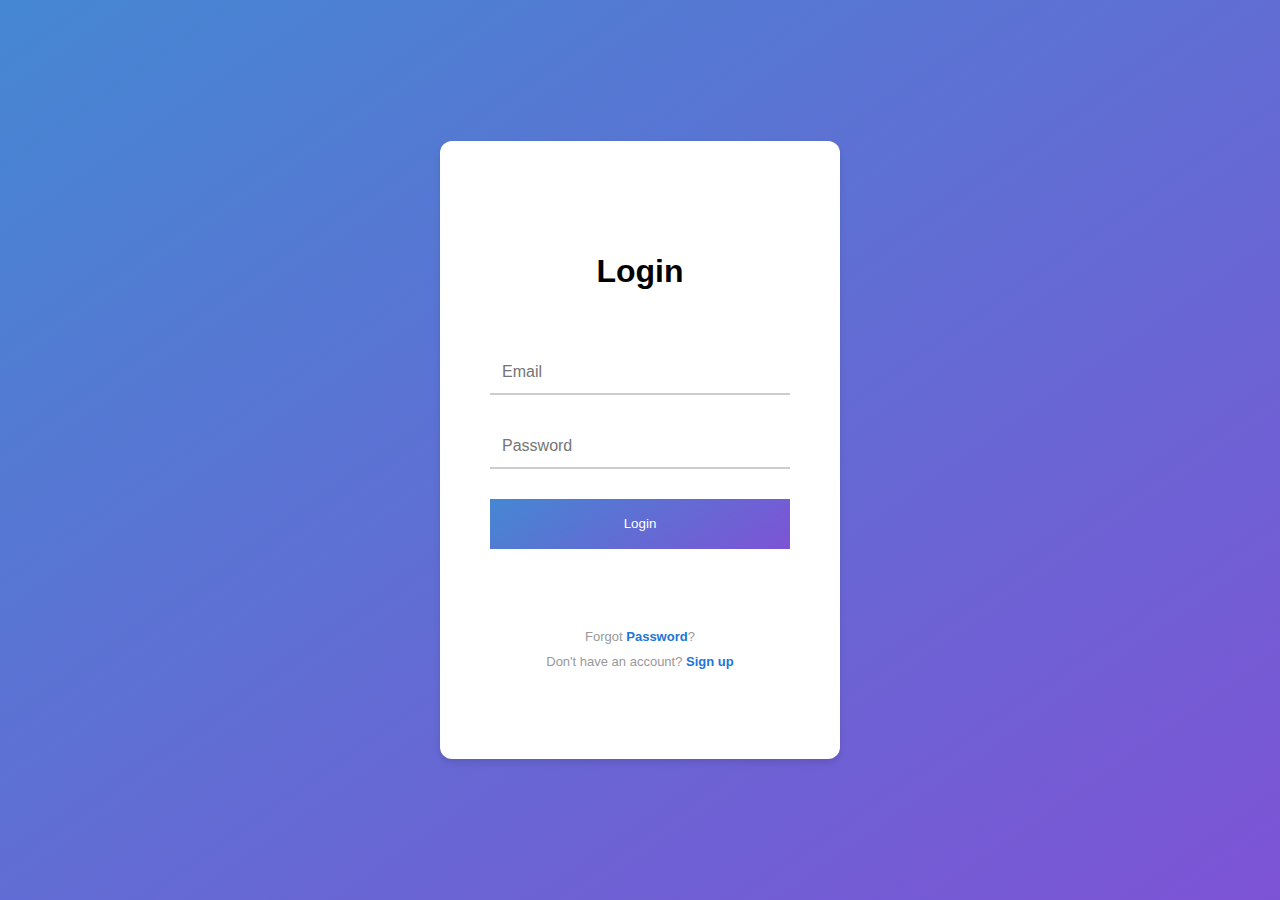
<file: Exercício 1 - Renan Edition/index.html>
<!DOCTYPE html>
<html lang="en">
<head>
    <meta charset="UTF-8">
    <meta name="viewport" content="width=device-width, initial-scale=1.0">
    <title>Document</title>
    <link rel="stylesheet" href="./styles/style.css">
</head>
<body>
    <main class="flex">
        <h1>Login</h1>
        <form action="" class="flex">
            <input type="email" name="email" id="email" placeholder="Email">
            <input type="password" name="senha" id="senha" placeholder="Password">
            <button type="submit">Login</button>
            <div class="flex">
                <span>Forgot <a href="#">Password</a>?</span>
                <span>Don't have an account? <a href="#">Sign up</a></span>
            </div>
        </form>
    </main>
</body>
</html>
</file>
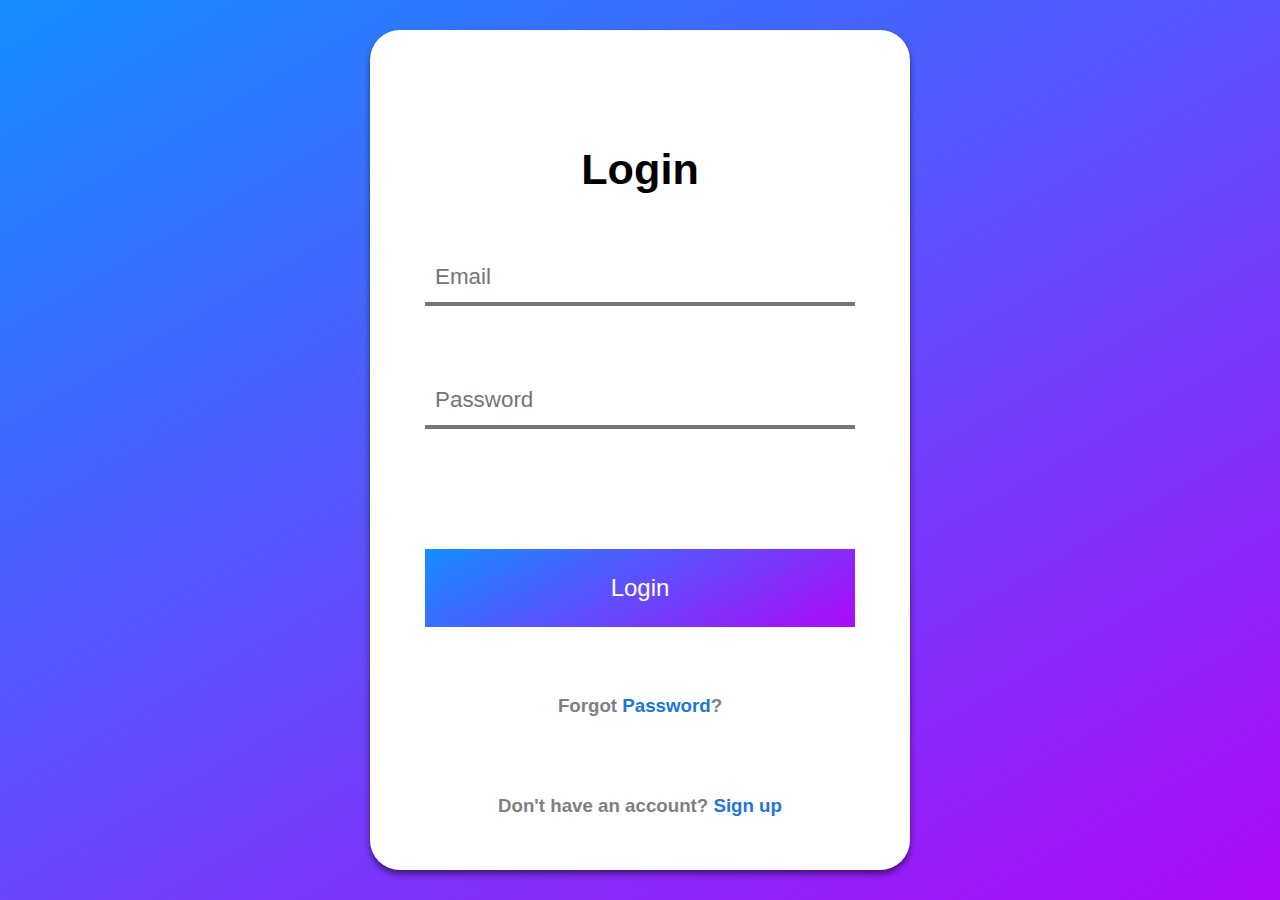
<file: Exercicio 1/exercicio1.html>
<!DOCTYPE html>
<html lang="pt-br">
<head>
    <meta charset="UTF-8">
    <meta name="viewport" content="width=device-width, initial-scale=1.0">
    <title>Exercício 1</title>
    <link rel="stylesheet" href="./styles/exercicio1.css">
</head>
<body>
    <section>
        <h1 class="login">Login</h1>
        <div>
            <input class="email" type="text" id="email" name="email" placeholder="Email">
            <input class="password" type="text" id="password" name="password" placeholder="Password">
        </div>
        <div>
            <button class="btn" type="submit">Login</button>
            <h3 class="forgot">Forgot <a href="#">Password</a>?</h3>
        </div>
        <div>
            <h3 class="signup">Don't have an account? <a href="#">Sign up</a>
        </div>
    </section>
</body>
</html>
</file>
<file: Exercício 1 - Renan Edition/styles/style.css>
body {
    display: flex;
    margin: 0 auto;
    height: 100vh;
    background: linear-gradient(145deg, #4587d2, #7d53d5);
    font-family: 'Lucida Sans', 'Lucida Sans Regular', 'Lucida Grande', 'Lucida Sans Unicode', Geneva, Verdana, sans-serif;
    justify-content: center;
    align-items: center;
}

main {
    padding: 90px 50px;
    border-radius: 12px;
    box-shadow: 0 4px 6px rgba(0, 0, 0, 0.1);
    background-color: white;
    width: 300px;
    gap: 40px;
}
form {
    gap: 30px;
    width: 300px;
}
.flex {
    display: flex;
    align-items: center;
    flex-direction: column;
}
main form div {
    gap: 10px;
}

input {
    width: 100%;
    padding: 12px;
    border: none;
    border-bottom: 2px solid #ccc;
    font-size: 16px;
    outline: none;
    box-sizing: border-box;
}
input:focus {
    border-bottom-color: #7d53d5;
}

button {
    width: 100%;
    background: linear-gradient(145deg, #4587d2, #7d53d5);
    color: white;
    border: 0;
    height: 50px;
    margin-bottom: 50px;
}

div span {
    color: #999;
    font-size: small;
}
div a {
    color: #2076d8;
    text-decoration: 0;
    font-weight: bold;
}
</file>
<file: Exercicio 1/styles/exercicio1.css>
body {
    height: 100vh;
    margin: 0 auto;
    background-color: rgb(21, 142, 255);
    background-image: linear-gradient(150deg, rgb(21, 142, 255), rgb(174, 9, 250));
    font-family: 'Lucida Sans', 'Lucida Sans Regular', 'Lucida Grande', 'Lucida Sans Unicode', Geneva, Verdana, sans-serif;
    display: flex;
    justify-content: center;
    align-items: center;
}

section {
    display: flex;
    gap: 40px;
    justify-content: center;
    align-items: center;
    flex-direction: column;
    padding: 20px;
    flex-wrap: wrap;
    text-align: center;
    background-color: white;
    border-radius: 30px;
    height: 800px;
    width: 500px;
    box-shadow: 0 4px 6px rgba(0, 0, 0, 0.5);
}

.login {
    font-size: 270%;
    margin-top: 80px;
}

input {
    border-top: 0;
    border-left: 0;
    border-right: 0;
    font-size: 140%;
    width: 430px;
    border-width: 4px;
    padding-bottom: 12px;
    padding-left: 10px;
    margin-bottom: 80px;
    outline: 0;
    box-sizing: border-box;
}
input:focus {
    border-bottom-color: rgb(174, 9, 250);
}

.btn {
    color: white;
    background-color: rgb(21, 142, 255);
    background-image: linear-gradient(150deg, rgb(21, 142, 255), rgb(174, 9, 250));
    font-size: 150%;
    width: 430px;
    border: 0;
    padding: 25px;
    transition: background-image 0.3 ease;
    margin-bottom: 50px;
}
.btn:hover {   
    background-image: linear-gradient(30deg, rgb(174, 9, 250), rgb(21, 142, 255));
}

.forgot, .signup {
    color: gray;
}

a {
    text-decoration: 0;
    color: #2076d8;
}
</file>
